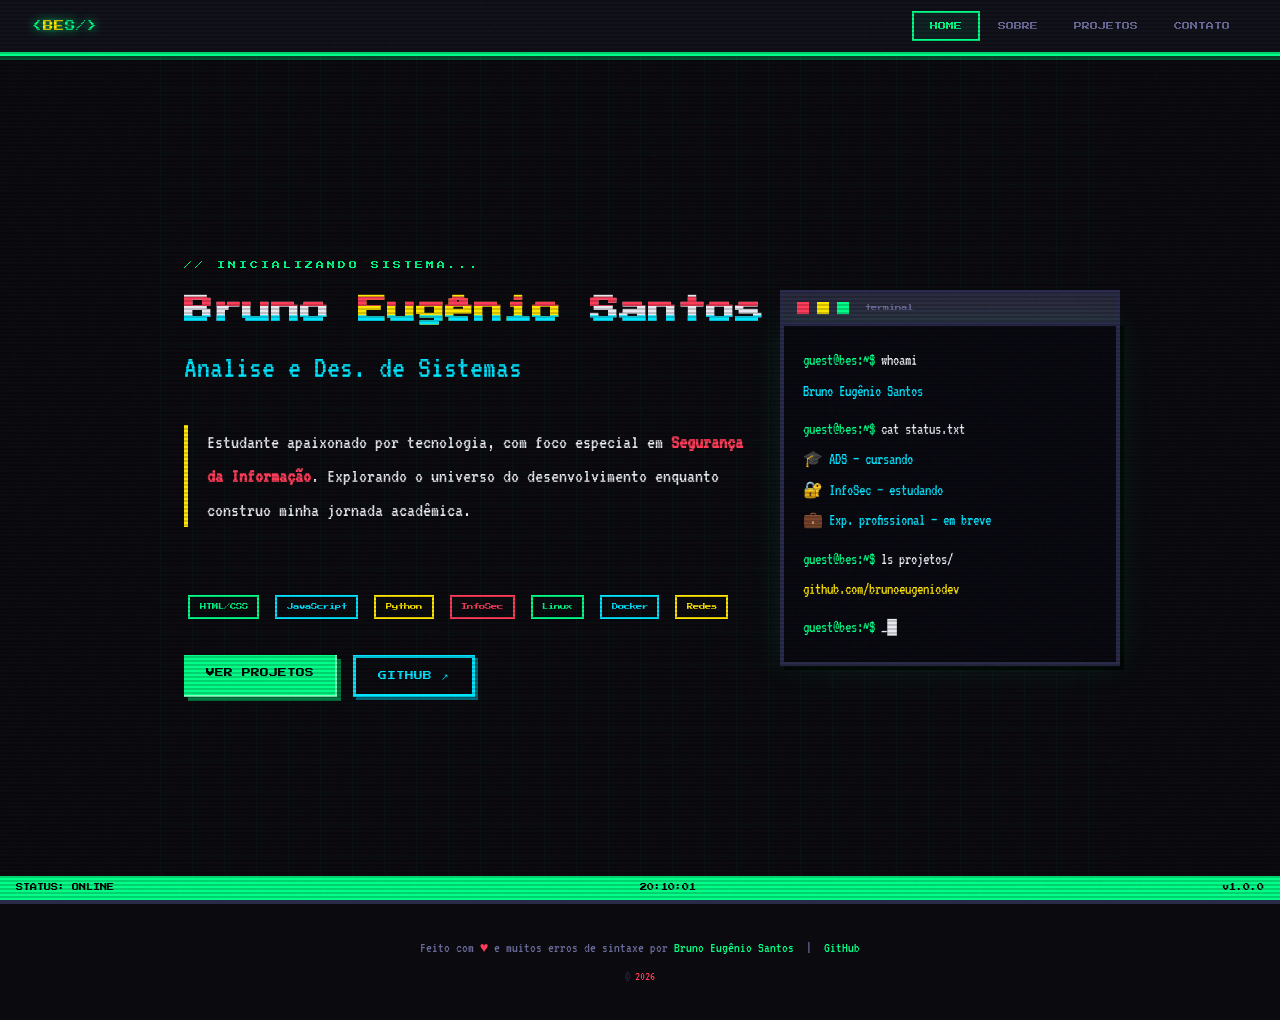
<file: index.html>
<!DOCTYPE html>
<html lang="pt-BR">
<head>
  <meta charset="UTF-8"/>
  <meta name="viewport" content="width=device-width, initial-scale=1.0"/>
  <title>Bruno Eugênio Santos | Dev & InfoSec</title>
  <link rel="stylesheet" href="style.css"/>
  <style>
    /* ── HERO ── */
    .hero {
      min-height: calc(100vh - 56px);
      display: flex;
      flex-direction: column;
      justify-content: center;
      padding: 4rem 1.5rem;
      max-width: 960px;
      margin: 0 auto;
      position: relative;
    }

    .hero-eyebrow {
      font-family: 'Press Start 2P', monospace;
      font-size: 0.5rem;
      color: var(--green);
      letter-spacing: 3px;
      margin-bottom: 1rem;
    }

    .hero-name {
      font-family: 'Press Start 2P', monospace;
      font-size: clamp(1rem, 4vw, 1.8rem);
      color: var(--white);
      line-height: 1.6;
      margin-bottom: 0.5rem;
    }

    .hero-name .highlight { color: var(--yellow); }

    .hero-role {
      font-family: 'VT323', monospace;
      font-size: 2rem;
      color: var(--cyan);
      margin-bottom: 2rem;
    }

    .hero-desc {
      font-size: 1.25rem;
      color: var(--white);
      max-width: 560px;
      line-height: 1.7;
      margin-bottom: 2.5rem;
      border-left: 4px solid var(--yellow);
      padding-left: 1.2rem;
    }

    .hero-btns { display: flex; gap: 1rem; flex-wrap: wrap; }

    /* terminal window */
    .terminal {
      position: absolute;
      right: 0;
      top: 50%;
      transform: translateY(-50%);
      width: 340px;
      display: none;
    }

    @media(min-width: 820px){ .terminal { display: block; } }

    .terminal-bar {
      background: #2a2a3e;
      border: 4px solid var(--border);
      border-bottom: none;
      padding: 0.5rem 0.8rem;
      display: flex;
      gap: 0.5rem;
      align-items: center;
    }

    .t-dot {
      width: 12px; height: 12px;
      border: 2px solid;
      display: inline-block;
    }
    .t-dot.r { border-color: var(--red);    background: var(--red); }
    .t-dot.y { border-color: var(--yellow); background: var(--yellow); }
    .t-dot.g { border-color: var(--green);  background: var(--green); }

    .terminal-body {
      background: #080810;
      border: 4px solid var(--border);
      padding: 1.2rem;
      font-family: 'VT323', monospace;
      font-size: 1rem;
      line-height: 1.9;
      box-shadow: 0 0 30px rgba(0,255,136,0.1), 4px 4px 0 #000;
    }

    .t-prompt { color: var(--green); }
    .t-cmd    { color: var(--white); }
    .t-out    { color: var(--cyan);  }
    .t-warn   { color: var(--yellow);}
    .t-err    { color: var(--red);   }

    /* status bar bottom */
    .status-bar {
      position: fixed;
      bottom: 0; left: 0; right: 0;
      background: var(--green);
      color: #000;
      font-family: 'Press Start 2P', monospace;
      font-size: 0.45rem;
      padding: 0.4rem 1rem;
      display: flex;
      justify-content: space-between;
      z-index: 200;
    }

    /* pixel deco grid bg */
    .hero-bg-grid {
      position: absolute;
      inset: 0;
      background-image:
        linear-gradient(rgba(0,255,136,0.03) 1px, transparent 1px),
        linear-gradient(90deg, rgba(0,255,136,0.03) 1px, transparent 1px);
      background-size: 32px 32px;
      pointer-events: none;
      z-index: -1;
    }

    /* skills quick strip */
    .skills-strip {
      display: flex;
      gap: 0.5rem;
      flex-wrap: wrap;
      margin-top: 1.5rem;
    }

    /* animated counter */
    #clock {
      font-family: 'Press Start 2P', monospace;
      font-size: 0.45rem;
    }
  </style>
</head>
<body>

<nav>
  <a href="index.html" class="nav-logo">&lt;<span>BE</span>S/&gt;</a>
  <ul class="nav-links">
    <li><a href="index.html"    class="active">HOME</a></li>
    <li><a href="sobre.html"            >SOBRE</a></li>
    <li><a href="projetos.html"         >PROJETOS</a></li>
    <li><a href="contato.html"          >CONTATO</a></li>
  </ul>
</nav>

<main>
  <section class="hero">
    <div class="hero-bg-grid"></div>

    <p class="hero-eyebrow">// INICIALIZANDO SISTEMA...</p>

    <h1 class="hero-name glitch" data-text="Bruno Eugênio Santos">
      Bruno <span class="highlight">Eugênio</span> Santos
    </h1>

    <p class="hero-role typewriter">Analise e Des. de Sistemas</p>

    <p class="hero-desc">
      Estudante apaixonado por tecnologia, com foco especial em
      <strong style="color:var(--red)">Segurança da Informação</strong>.
      Explorando o universo do desenvolvimento enquanto construo minha jornada acadêmica.
    </p>

    <div class="skills-strip">
      <span class="tag tag-green">HTML/CSS</span>
      <span class="tag tag-cyan">JavaScript</span>
      <span class="tag tag-yellow">Python</span>
      <span class="tag tag-red">InfoSec</span>
      <span class="tag tag-green">Linux</span>
      <span class="tag tag-cyan">Docker</span>
      <span class="tag tag-yellow">Redes</span>
    </div>

    <div class="hero-btns" style="margin-top:2rem;">
      <a href="projetos.html" class="btn btn-green">VER PROJETOS</a>
      <a href="https://github.com/brunoeugeniodev" target="_blank" rel="noopener" class="btn btn-outline">GITHUB ↗</a>
    </div>

    <!-- Terminal decorativo -->
    <div class="terminal">
      <div class="terminal-bar">
        <span class="t-dot r"></span>
        <span class="t-dot y"></span>
        <span class="t-dot g"></span>
        <span style="font-family:'Press Start 2P',monospace;font-size:0.4rem;color:var(--muted);margin-left:0.5rem;">terminal</span>
      </div>
      <div class="terminal-body">
        <div><span class="t-prompt">guest@bes:~$</span> <span class="t-cmd">whoami</span></div>
        <div class="t-out">Bruno Eugênio Santos</div>
        <div style="margin-top:0.5rem"><span class="t-prompt">guest@bes:~$</span> <span class="t-cmd">cat status.txt</span></div>
        <div class="t-out">🎓 ADS — cursando</div>
        <div class="t-out">🔐 InfoSec — estudando</div>
        <div class="t-out">💼 Exp. profissional — em breve</div>
        <div style="margin-top:0.5rem"><span class="t-prompt">guest@bes:~$</span> <span class="t-cmd">ls projetos/</span></div>
        <div class="t-warn">github.com/brunoeugeniodev</div>
        <div style="margin-top:0.5rem"><span class="t-prompt">guest@bes:~$</span> <span class="t-cmd">_<span class="blink">█</span></span></div>
      </div>
    </div>

  </section>
</main>

<footer>
  <p>Feito com <span>♥</span> e muitos erros de sintaxe por
    <a href="index.html">Bruno Eugênio Santos</a> &nbsp;|&nbsp;
    <a href="https://github.com/brunoeugeniodev" target="_blank">GitHub</a>
  </p>
  <p style="margin-top:0.5rem; font-size:0.8rem; color:var(--border)">
    &copy; <span id="year"></span>
  </p>
</footer>

<div class="status-bar">
  <span>STATUS: ONLINE</span>
  <span id="clock">--:--:--</span>
  <span>v1.0.0</span>
</div>

<script>
  document.getElementById('year').textContent = new Date().getFullYear();
  function tick() {
    const now = new Date();
    document.getElementById('clock').textContent =
      String(now.getHours()).padStart(2,'0') + ':' +
      String(now.getMinutes()).padStart(2,'0') + ':' +
      String(now.getSeconds()).padStart(2,'0');
  }
  tick(); setInterval(tick, 1000);
</script>
</body>
</html>
</file>
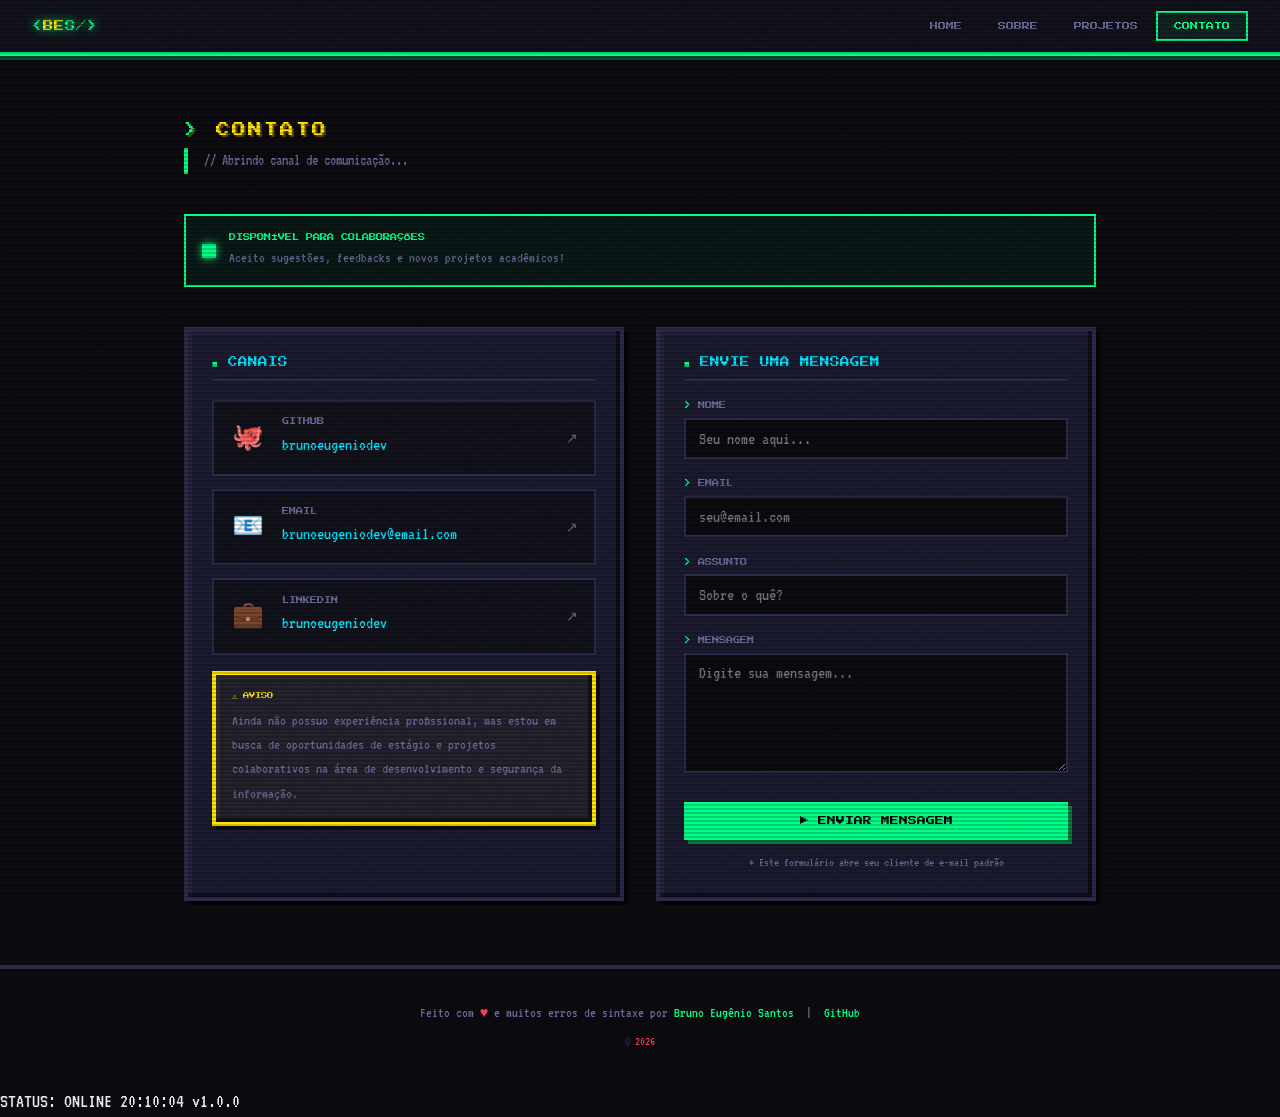
<file: contato.html>
<!DOCTYPE html>
<html lang="pt-BR">
<head>
  <meta charset="UTF-8"/>
  <meta name="viewport" content="width=device-width, initial-scale=1.0"/>
  <title>Contato | Bruno Eugênio Santos</title>
  <link rel="stylesheet" href="style.css"/>
  <style>
    .contact-grid {
      display: grid;
      grid-template-columns: 1fr 1fr;
      gap: 2rem;
      margin-top: 2.5rem;
    }
    @media(max-width:680px){ .contact-grid { grid-template-columns: 1fr; } }

    .card-title {
      font-family: 'Press Start 2P', monospace;
      font-size: 0.6rem;
      color: var(--cyan);
      margin-bottom: 1.2rem;
      padding-bottom: 0.5rem;
      border-bottom: 2px solid var(--border);
    }
    .card-title::before { content: '■ '; color: var(--green); }

    /* contact links */
    .contact-link {
      display: flex;
      align-items: center;
      gap: 1rem;
      padding: 0.9rem 1rem;
      background: var(--bg2);
      border: 2px solid var(--border);
      text-decoration: none;
      color: var(--white);
      margin-bottom: 0.8rem;
      transition: border-color 0.1s, transform 0.1s;
    }
    .contact-link:hover {
      border-color: var(--green);
      transform: translate(-2px,-2px);
      box-shadow: 4px 4px 0 rgba(0,0,0,0.5);
    }
    .contact-link .icon {
      font-size: 1.6rem;
      width: 36px;
      text-align: center;
    }
    .contact-link .info {}
    .contact-link .lbl {
      font-family: 'Press Start 2P', monospace;
      font-size: 0.45rem;
      color: var(--muted);
      display: block;
    }
    .contact-link .val {
      font-size: 1.1rem;
      color: var(--cyan);
    }

    /* form */
    .form-group { margin-bottom: 1.2rem; }
    .form-label {
      display: block;
      font-family: 'Press Start 2P', monospace;
      font-size: 0.45rem;
      color: var(--muted);
      margin-bottom: 0.4rem;
    }
    .form-label::before { content: '> '; color: var(--green); }

    input[type="text"], input[type="email"], textarea {
      width: 100%;
      background: var(--bg);
      border: 2px solid var(--border);
      color: var(--white);
      font-family: 'VT323', monospace;
      font-size: 1.1rem;
      padding: 0.6rem 0.8rem;
      outline: none;
      transition: border-color 0.1s;
      resize: vertical;
    }
    input:focus, textarea:focus {
      border-color: var(--green);
      box-shadow: 0 0 8px rgba(0,255,136,0.2);
    }
    textarea { min-height: 120px; }

    .form-submit {
      width: 100%;
      font-family: 'Press Start 2P', monospace;
      font-size: 0.55rem;
      padding: 0.9rem;
      background: var(--green);
      color: #000;
      border: none;
      cursor: pointer;
      box-shadow: 4px 4px 0 #007a40;
      transition: all 0.1s;
    }
    .form-submit:hover  { background: #33ffaa; transform: translate(-1px,-1px); box-shadow: 5px 5px 0 #007a40; }
    .form-submit:active { transform: translate(2px,2px); box-shadow: 2px 2px 0 #007a40; }

    #form-msg {
      margin-top: 0.8rem;
      padding: 0.6rem;
      font-family: 'Press Start 2P', monospace;
      font-size: 0.45rem;
      display: none;
    }
    #form-msg.ok  { border: 2px solid var(--green); color: var(--green); display:block; }
    #form-msg.err { border: 2px solid var(--red);   color: var(--red);   display:block; }

    /* availability badge */
    .availability {
      display: flex;
      align-items: center;
      gap: 0.8rem;
      padding: 1rem;
      background: rgba(0,255,136,0.06);
      border: 2px solid var(--green);
      margin-bottom: 1.5rem;
    }
    .avail-dot {
      width: 14px; height: 14px;
      background: var(--green);
      box-shadow: 0 0 8px var(--green);
      animation: pulse 1.5s ease infinite;
      flex-shrink: 0;
    }
    @keyframes pulse {
      0%,100% { opacity:1; box-shadow: 0 0 8px var(--green); }
      50%      { opacity:0.5; box-shadow: 0 0 16px var(--green); }
    }
    .avail-text {
      font-family: 'Press Start 2P', monospace;
      font-size: 0.45rem;
      color: var(--green);
    }
    .avail-sub { font-size: 0.9rem; color: var(--muted); margin-top: 0.2rem; }
  </style>
</head>
<body>

<nav>
  <a href="index.html" class="nav-logo">&lt;<span>BE</span>S/&gt;</a>
  <ul class="nav-links">
    <li><a href="index.html"   >HOME</a></li>
    <li><a href="sobre.html"   >SOBRE</a></li>
    <li><a href="projetos.html">PROJETOS</a></li>
    <li><a href="contato.html" class="active">CONTATO</a></li>
  </ul>
</nav>

<main>
  <section class="section">
    <p class="section-title">CONTATO</p>
    <p class="section-sub">// Abrindo canal de comunicação...</p>

    <div class="availability">
      <div class="avail-dot"></div>
      <div>
        <p class="avail-text">DISPONÍVEL PARA COLABORAÇÕES</p>
        <p class="avail-sub">Aceito sugestões, feedbacks e novos projetos acadêmicos!</p>
      </div>
    </div>

    <div class="contact-grid">

      <!-- Links de contato -->
      <div class="pixel-box" style="padding:1.5rem">
        <p class="card-title">CANAIS</p>

        <a href="https://github.com/brunoeugeniodev" target="_blank" rel="noopener" class="contact-link">
          <span class="icon">🐙</span>
          <div class="info">
            <span class="lbl">GITHUB</span>
            <span class="val">brunoeugeniodev</span>
          </div>
          <span style="margin-left:auto;color:var(--muted);font-size:0.9rem">↗</span>
        </a>

        <a href="mailto:brunoeugeniodev@email.com" class="contact-link">
          <span class="icon">📧</span>
          <div class="info">
            <span class="lbl">EMAIL</span>
            <span class="val">brunoeugeniodev@email.com</span>
          </div>
          <span style="margin-left:auto;color:var(--muted);font-size:0.9rem">↗</span>
        </a>

        <a href="https://linkedin.com/in/brunoeugeniodev" target="_blank" rel="noopener" class="contact-link">
          <span class="icon">💼</span>
          <div class="info">
            <span class="lbl">LINKEDIN</span>
            <span class="val">brunoeugeniodev</span>
          </div>
          <span style="margin-left:auto;color:var(--muted);font-size:0.9rem">↗</span>
        </a>

        <div class="pixel-box" style="padding:1rem;margin-top:1rem;background:rgba(255,230,0,0.04);border-color:var(--yellow)">
          <p style="font-family:'Press Start 2P',monospace;font-size:0.4rem;color:var(--yellow);margin-bottom:0.5rem">⚠ AVISO</p>
          <p style="font-size:0.95rem;color:var(--muted)">
            Ainda não possuo experiência profissional, mas estou em busca de
            oportunidades de estágio e projetos colaborativos na área de
            desenvolvimento e segurança da informação.
          </p>
        </div>
      </div>

      <!-- Formulário -->
      <div class="pixel-box" style="padding:1.5rem">
        <p class="card-title">ENVIE UMA MENSAGEM</p>

        <div class="form-group">
          <label class="form-label" for="name">NOME</label>
          <input type="text" id="name" placeholder="Seu nome aqui..."/>
        </div>

        <div class="form-group">
          <label class="form-label" for="email">EMAIL</label>
          <input type="email" id="email" placeholder="seu@email.com"/>
        </div>

        <div class="form-group">
          <label class="form-label" for="subject">ASSUNTO</label>
          <input type="text" id="subject" placeholder="Sobre o quê?"/>
        </div>

        <div class="form-group">
          <label class="form-label" for="message">MENSAGEM</label>
          <textarea id="message" placeholder="Digite sua mensagem..."></textarea>
        </div>

        <button class="form-submit" id="submit-btn" onclick="handleSubmit()">
          ▶ ENVIAR MENSAGEM
        </button>
        <div id="form-msg"></div>

        <p style="font-size:0.8rem;color:var(--muted);margin-top:0.8rem;text-align:center">
          * Este formulário abre seu cliente de e-mail padrão
        </p>
      </div>

    </div>
  </section>
</main>

<footer>
  <p>Feito com <span>♥</span> e muitos erros de sintaxe por
    <a href="index.html">Bruno Eugênio Santos</a> &nbsp;|&nbsp;
    <a href="https://github.com/brunoeugeniodev" target="_blank">GitHub</a>
  </p>
  <p style="margin-top:0.5rem;font-size:0.8rem;color:var(--border)">&copy; <span id="year"></span></p>
</footer>

<div class="status-bar">
  <span>STATUS: ONLINE</span>
  <span id="clock">--:--:--</span>
  <span>v1.0.0</span>
</div>

<script>
function handleSubmit() {
  const name    = document.getElementById('name').value.trim();
  const email   = document.getElementById('email').value.trim();
  const subject = document.getElementById('subject').value.trim();
  const message = document.getElementById('message').value.trim();
  const msg     = document.getElementById('form-msg');

  if (!name || !email || !message) {
    msg.className = 'err';
    msg.textContent = '⚠ PREENCHA OS CAMPOS OBRIGATÓRIOS!';
    return;
  }

  const mailto = `mailto:brunoeugeniodev@email.com?subject=${encodeURIComponent(subject || 'Contato pelo portfólio')}&body=${encodeURIComponent(`De: ${name} (${email})\n\n${message}`)}`;
  window.location.href = mailto;

  msg.className = 'ok';
  msg.textContent = '✓ ABRINDO SEU CLIENTE DE EMAIL...';
}

document.getElementById('year').textContent = new Date().getFullYear();
function tick() {
  const n = new Date();
  document.getElementById('clock').textContent =
    String(n.getHours()).padStart(2,'0')+':'+String(n.getMinutes()).padStart(2,'0')+':'+String(n.getSeconds()).padStart(2,'0');
}
tick(); setInterval(tick,1000);
</script>
</body>
</html>
</file>
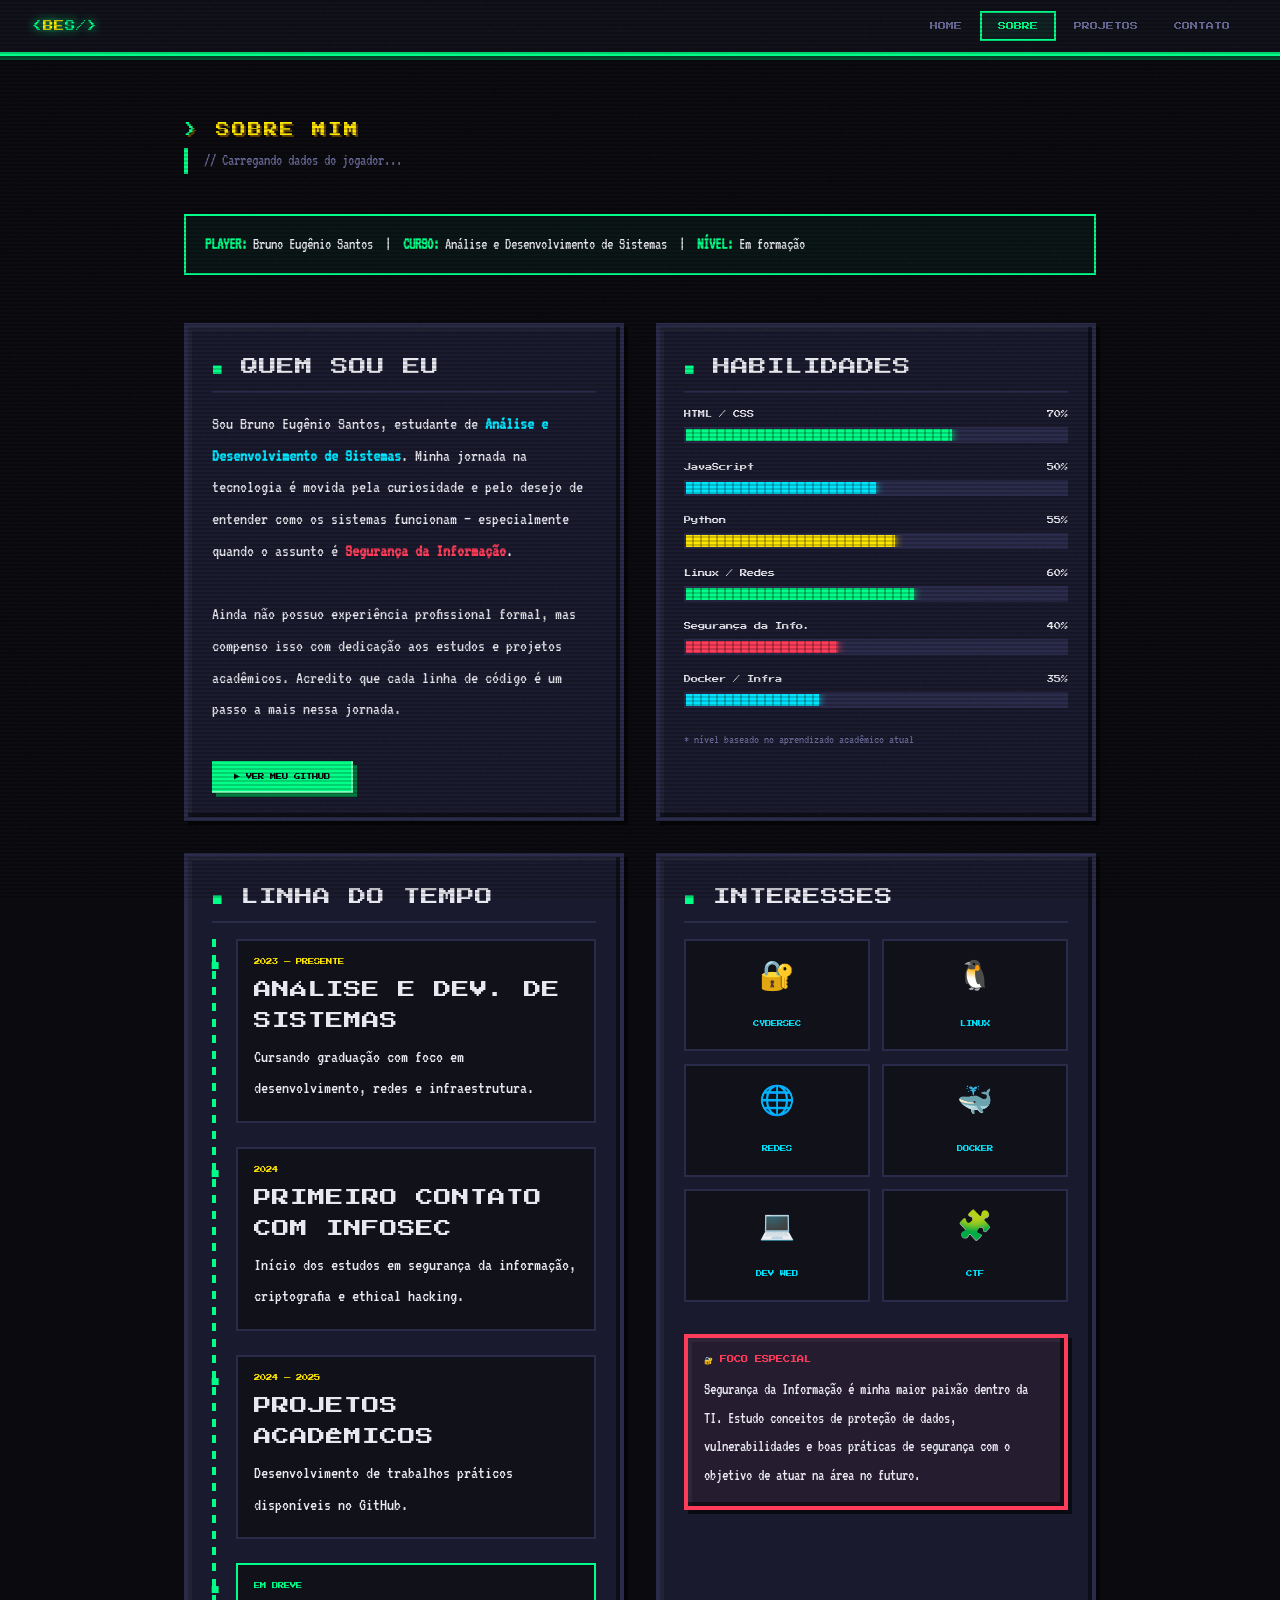
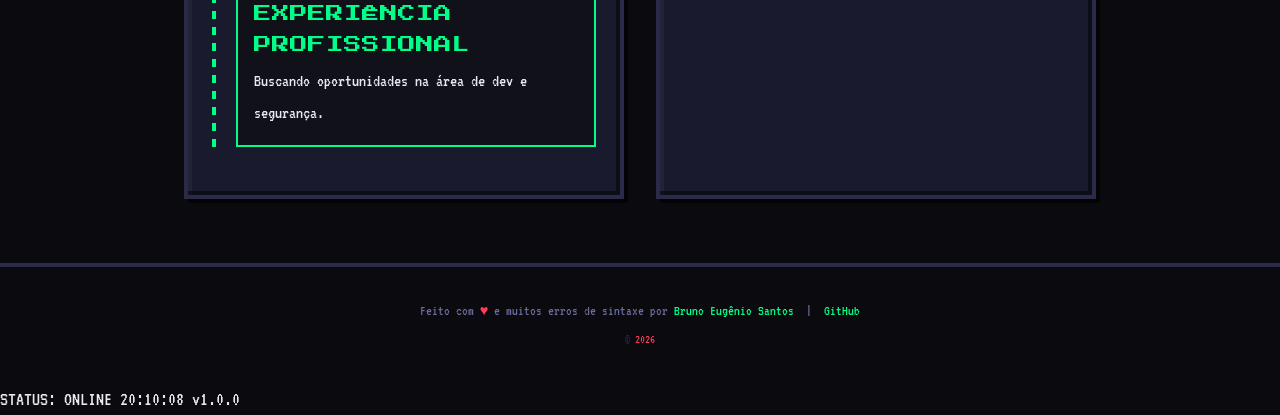
<file: sobre.html>
<!DOCTYPE html>
<html lang="pt-BR">
<head>
  <meta charset="UTF-8"/>
  <meta name="viewport" content="width=device-width, initial-scale=1.0"/>
  <title>Sobre | Bruno Eugênio Santos</title>
  <link rel="stylesheet" href="style.css"/>
  <style>
    .about-grid {
      display: grid;
      grid-template-columns: 1fr 1fr;
      gap: 2rem;
      margin-top: 3rem;
    }
    @media(max-width:680px){ .about-grid { grid-template-columns: 1fr; } }

    .card {
      padding: 1.5rem;
    }

    .card-title {
      font-family: 'Press Start 2P', monospace;
      font-size: 0.6rem;
      color: var(--cyan);
      margin-bottom: 1rem;
      padding-bottom: 0.5rem;
      border-bottom: 2px solid var(--border);
    }
    .card-title::before { content: '■ '; color: var(--green); }

    .card p { font-size: 1.1rem; color: var(--white); line-height: 1.8; }

    /* skill bars */
    .skill-item {
      margin-bottom: 1.2rem;
    }
    .skill-label {
      display: flex;
      justify-content: space-between;
      font-family: 'Press Start 2P', monospace;
      font-size: 0.45rem;
      color: var(--white);
      margin-bottom: 0.4rem;
    }
    .skill-bar {
      height: 16px;
      background: var(--border);
      border: 2px solid var(--border);
      position: relative;
      overflow: hidden;
    }
    .skill-fill {
      height: 100%;
      position: relative;
      transition: width 1.2s ease;
    }
    /* pixel steps on bar */
    .skill-fill::after {
      content: '';
      position: absolute;
      inset: 0;
      background: repeating-linear-gradient(
        90deg,
        transparent,
        transparent 6px,
        rgba(0,0,0,0.25) 6px,
        rgba(0,0,0,0.25) 8px
      );
    }
    .fill-green  { background: var(--green);  box-shadow: 0 0 8px var(--green); }
    .fill-cyan   { background: var(--cyan);   box-shadow: 0 0 8px var(--cyan);  }
    .fill-yellow { background: var(--yellow); box-shadow: 0 0 8px var(--yellow);}
    .fill-red    { background: var(--red);    box-shadow: 0 0 8px var(--red);   }

    /* timeline */
    .timeline { position: relative; padding-left: 1.5rem; }
    .timeline::before {
      content: '';
      position: absolute;
      left: 0; top: 0; bottom: 0;
      width: 4px;
      background: repeating-linear-gradient(
        to bottom,
        var(--green) 0, var(--green) 8px,
        transparent 8px, transparent 16px
      );
    }
    .tl-item {
      position: relative;
      margin-bottom: 1.5rem;
      padding: 1rem;
      background: var(--bg2);
      border: 2px solid var(--border);
    }
    .tl-item::before {
      content: '■';
      position: absolute;
      left: -1.7rem;
      color: var(--green);
      font-size: 0.9rem;
      top: 0.8rem;
    }
    .tl-date {
      font-family: 'Press Start 2P', monospace;
      font-size: 0.4rem;
      color: var(--yellow);
      display: block;
      margin-bottom: 0.4rem;
    }
    .tl-title {
      font-family: 'Press Start 2P', monospace;
      font-size: 0.5rem;
      color: var(--white);
      margin-bottom: 0.3rem;
    }
    .tl-desc { font-size: 1rem; color: var(--muted); }

    /* interests */
    .interests-grid {
      display: grid;
      grid-template-columns: 1fr 1fr;
      gap: 0.8rem;
      margin-top: 0.5rem;
    }
    .interest-item {
      background: var(--bg2);
      border: 2px solid var(--border);
      padding: 0.8rem;
      text-align: center;
      transition: border-color 0.1s;
    }
    .interest-item:hover { border-color: var(--green); }
    .interest-icon { font-size: 1.8rem; display: block; margin-bottom: 0.3rem; }
    .interest-label {
      font-family: 'Press Start 2P', monospace;
      font-size: 0.4rem;
      color: var(--cyan);
    }

    /* status box */
    .status-box {
      background: rgba(0,255,136,0.05);
      border: 2px solid var(--green);
      padding: 1rem 1.2rem;
      margin-bottom: 2rem;
      font-size: 1rem;
      color: var(--white);
    }
    .status-box strong { color: var(--green); }
  </style>
</head>
<body>

<nav>
  <a href="index.html" class="nav-logo">&lt;<span>BE</span>S/&gt;</a>
  <ul class="nav-links">
    <li><a href="index.html"   >HOME</a></li>
    <li><a href="sobre.html"    class="active">SOBRE</a></li>
    <li><a href="projetos.html" >PROJETOS</a></li>
    <li><a href="contato.html"  >CONTATO</a></li>
  </ul>
</nav>

<main>
  <section class="section">

    <p class="section-title">SOBRE MIM</p>
    <p class="section-sub">// Carregando dados do jogador...</p>

    <div class="status-box">
      <strong>PLAYER:</strong> Bruno Eugênio Santos &nbsp;|&nbsp;
      <strong>CURSO:</strong> Análise e Desenvolvimento de Sistemas &nbsp;|&nbsp;
      <strong>NÍVEL:</strong> Em formação
    </div>

    <div class="about-grid">

      <!-- BIO -->
      <div class="pixel-box card">
        <p class="card-title">QUEM SOU EU</p>
        <p>
          Sou Bruno Eugênio Santos, estudante de
          <strong style="color:var(--cyan)">Análise e Desenvolvimento de Sistemas</strong>.
          Minha jornada na tecnologia é movida pela curiosidade e pelo desejo de entender como
          os sistemas funcionam — especialmente quando o assunto é <strong style="color:var(--red)">Segurança da Informação</strong>.
        </p>
        <br>
        <p>
          Ainda não possuo experiência profissional formal, mas compenso isso com dedicação
          aos estudos e projetos acadêmicos. Acredito que cada linha de código é um passo
          a mais nessa jornada.
        </p>
        <br>
        <div>
          <a href="https://github.com/brunoeugeniodev" target="_blank" rel="noopener" class="btn btn-green" style="font-size:0.4rem">
            ▶ VER MEU GITHUB
          </a>
        </div>
      </div>

      <!-- SKILLS -->
      <div class="pixel-box card">
        <p class="card-title">HABILIDADES</p>

        <div class="skill-item">
          <div class="skill-label"><span>HTML / CSS</span><span>70%</span></div>
          <div class="skill-bar"><div class="skill-fill fill-green" style="width:70%"></div></div>
        </div>
        <div class="skill-item">
          <div class="skill-label"><span>JavaScript</span><span>50%</span></div>
          <div class="skill-bar"><div class="skill-fill fill-cyan" style="width:50%"></div></div>
        </div>
        <div class="skill-item">
          <div class="skill-label"><span>Python</span><span>55%</span></div>
          <div class="skill-bar"><div class="skill-fill fill-yellow" style="width:55%"></div></div>
        </div>
        <div class="skill-item">
          <div class="skill-label"><span>Linux / Redes</span><span>60%</span></div>
          <div class="skill-bar"><div class="skill-fill fill-green" style="width:60%"></div></div>
        </div>
        <div class="skill-item">
          <div class="skill-label"><span>Segurança da Info.</span><span>40%</span></div>
          <div class="skill-bar"><div class="skill-fill fill-red" style="width:40%"></div></div>
        </div>
        <div class="skill-item">
          <div class="skill-label"><span>Docker / Infra</span><span>35%</span></div>
          <div class="skill-bar"><div class="skill-fill fill-cyan" style="width:35%"></div></div>
        </div>
        <p style="font-size:0.8rem;color:var(--muted);margin-top:0.5rem">* nível baseado no aprendizado acadêmico atual</p>
      </div>

      <!-- TIMELINE -->
      <div class="pixel-box card">
        <p class="card-title">LINHA DO TEMPO</p>
        <div class="timeline">
          <div class="tl-item">
            <span class="tl-date">2023 — PRESENTE</span>
            <p class="tl-title">ANÁLISE E DEV. DE SISTEMAS</p>
            <p class="tl-desc">Cursando graduação com foco em desenvolvimento, redes e infraestrutura.</p>
          </div>
          <div class="tl-item">
            <span class="tl-date">2024</span>
            <p class="tl-title">PRIMEIRO CONTATO COM INFOSEC</p>
            <p class="tl-desc">Início dos estudos em segurança da informação, criptografia e ethical hacking.</p>
          </div>
          <div class="tl-item">
            <span class="tl-date">2024 — 2025</span>
            <p class="tl-title">PROJETOS ACADÊMICOS</p>
            <p class="tl-desc">Desenvolvimento de trabalhos práticos disponíveis no GitHub.</p>
          </div>
          <div class="tl-item" style="border-color:var(--green)">
            <span class="tl-date" style="color:var(--green)">EM BREVE</span>
            <p class="tl-title" style="color:var(--green)">EXPERIÊNCIA PROFISSIONAL</p>
            <p class="tl-desc">Buscando oportunidades na área de dev e segurança.</p>
          </div>
        </div>
      </div>

      <!-- INTERESSES -->
      <div class="pixel-box card">
        <p class="card-title">INTERESSES</p>
        <div class="interests-grid">
          <div class="interest-item">
            <span class="interest-icon">🔐</span>
            <span class="interest-label">CYBERSEC</span>
          </div>
          <div class="interest-item">
            <span class="interest-icon">🐧</span>
            <span class="interest-label">LINUX</span>
          </div>
          <div class="interest-item">
            <span class="interest-icon">🌐</span>
            <span class="interest-label">REDES</span>
          </div>
          <div class="interest-item">
            <span class="interest-icon">🐳</span>
            <span class="interest-label">DOCKER</span>
          </div>
          <div class="interest-item">
            <span class="interest-icon">💻</span>
            <span class="interest-label">DEV WEB</span>
          </div>
          <div class="interest-item">
            <span class="interest-icon">🧩</span>
            <span class="interest-label">CTF</span>
          </div>
        </div>
        <br>
        <div class="pixel-box" style="padding:1rem; background:rgba(255,60,90,0.05); border-color:var(--red)">
          <p style="font-family:'Press Start 2P',monospace;font-size:0.45rem;color:var(--red);margin-bottom:0.5rem">🔐 FOCO ESPECIAL</p>
          <p style="font-size:1rem;color:var(--white)">
            Segurança da Informação é minha maior paixão dentro da TI.
            Estudo conceitos de proteção de dados, vulnerabilidades e boas práticas de segurança
            com o objetivo de atuar na área no futuro.
          </p>
        </div>
      </div>

    </div>
  </section>
</main>

<footer>
  <p>Feito com <span>♥</span> e muitos erros de sintaxe por
    <a href="index.html">Bruno Eugênio Santos</a> &nbsp;|&nbsp;
    <a href="https://github.com/brunoeugeniodev" target="_blank">GitHub</a>
  </p>
  <p style="margin-top:0.5rem;font-size:0.8rem;color:var(--border)">&copy; <span id="year"></span></p>
</footer>

<div class="status-bar">
  <span>STATUS: ONLINE</span>
  <span id="clock">--:--:--</span>
  <span>v1.0.0</span>
</div>

<script>
  document.getElementById('year').textContent = new Date().getFullYear();
  function tick() {
    const n = new Date();
    document.getElementById('clock').textContent =
      String(n.getHours()).padStart(2,'0')+':'+String(n.getMinutes()).padStart(2,'0')+':'+String(n.getSeconds()).padStart(2,'0');
  }
  tick(); setInterval(tick,1000);
</script>
</body>
</html>
</file>
<file: style.css>
@import url('https://fonts.googleapis.com/css2?family=Press+Start+2P&family=VT323:wght@400&display=swap');

:root {
  --bg:        #0a0a0f;
  --bg2:       #11111a;
  --panel:     #1a1a2e;
  --border:    #2a2a4a;
  --green:     #00ff88;
  --cyan:      #00e5ff;
  --yellow:    #ffe600;
  --red:       #ff3c5a;
  --white:     #e8e8f0;
  --muted:     #6a6a9a;
  --pixel:     2px;
}

*, *::before, *::after { box-sizing: border-box; margin: 0; padding: 0; }

html { scroll-behavior: smooth; }

body {
  background: var(--bg);
  color: var(--white);
  font-family: 'VT323', monospace;
  font-size: 20px;
  line-height: 1.6;
  min-height: 100vh;
  image-rendering: pixelated;
  cursor: url("data:image/svg+xml,%3Csvg xmlns='http://www.w3.org/2000/svg' width='16' height='16'%3E%3Crect x='0' y='0' width='8' height='8' fill='%2300ff88'/%3E%3Crect x='8' y='8' width='8' height='8' fill='%2300ff88'/%3E%3C/svg%3E") 4 4, auto;
}

/* ── SCANLINES overlay ── */
body::before {
  content: '';
  position: fixed;
  inset: 0;
  background: repeating-linear-gradient(
    0deg,
    transparent,
    transparent 2px,
    rgba(0,0,0,0.18) 2px,
    rgba(0,0,0,0.18) 4px
  );
  pointer-events: none;
  z-index: 9999;
}

/* ── PIXEL NOISE grain ── */
body::after {
  content: '';
  position: fixed;
  inset: 0;
  background-image: url("data:image/svg+xml,%3Csvg viewBox='0 0 200 200' xmlns='http://www.w3.org/2000/svg'%3E%3Cfilter id='n'%3E%3CfeTurbulence type='fractalNoise' baseFrequency='0.9' numOctaves='4' stitchTiles='stitch'/%3E%3C/filter%3E%3Crect width='100%25' height='100%25' filter='url(%23n)' opacity='0.04'/%3E%3C/svg%3E");
  pointer-events: none;
  z-index: 9998;
  opacity: 0.5;
}

/* ── NAVBAR ── */
nav {
  position: sticky;
  top: 0;
  z-index: 100;
  background: var(--bg2);
  border-bottom: 4px solid var(--green);
  padding: 0 2rem;
  display: flex;
  align-items: center;
  justify-content: space-between;
  height: 56px;
  box-shadow: 0 4px 0 #00ff8844;
}

.nav-logo {
  font-family: 'Press Start 2P', monospace;
  font-size: 0.65rem;
  color: var(--green);
  text-decoration: none;
  letter-spacing: 1px;
  text-shadow: 0 0 10px var(--green);
}

.nav-logo span { color: var(--yellow); }

.nav-links {
  display: flex;
  gap: 0;
  list-style: none;
}

.nav-links a {
  display: block;
  padding: 0.4rem 1rem;
  font-family: 'Press Start 2P', monospace;
  font-size: 0.5rem;
  color: var(--muted);
  text-decoration: none;
  border: 2px solid transparent;
  transition: color 0.1s, border-color 0.1s, background 0.1s;
  image-rendering: pixelated;
}

.nav-links a:hover,
.nav-links a.active {
  color: var(--green);
  border-color: var(--green);
  background: rgba(0,255,136,0.07);
}

/* ── PIXEL BOX utility ── */
.pixel-box {
  border: 4px solid var(--border);
  background: var(--panel);
  position: relative;
  box-shadow:
    inset -4px -4px 0 rgba(0,0,0,0.5),
    inset 4px 4px 0 rgba(255,255,255,0.04),
    4px 4px 0 rgba(0,0,0,0.6);
}

.pixel-box::before {
  content: '';
  position: absolute;
  inset: -4px;
  border: 4px solid transparent;
  pointer-events: none;
}

/* ── PIXEL BUTTON ── */
.btn {
  display: inline-block;
  font-family: 'Press Start 2P', monospace;
  font-size: 0.55rem;
  padding: 0.7rem 1.4rem;
  text-decoration: none;
  border: none;
  cursor: pointer;
  position: relative;
  image-rendering: pixelated;
  transition: transform 0.05s;
}

.btn-green {
  background: var(--green);
  color: #000;
  box-shadow: 4px 4px 0 #007a40, -2px -2px 0 #80ffbb inset;
}
.btn-green:hover { background: #33ffaa; transform: translate(-1px,-1px); box-shadow: 5px 5px 0 #007a40; }
.btn-green:active { transform: translate(2px,2px); box-shadow: 2px 2px 0 #007a40; }

.btn-outline {
  background: transparent;
  color: var(--cyan);
  border: 3px solid var(--cyan);
  box-shadow: 3px 3px 0 #006677;
}
.btn-outline:hover { background: rgba(0,229,255,0.1); transform: translate(-1px,-1px); }
.btn-outline:active { transform: translate(2px,2px); }

/* ── SECTION generic ── */
.section {
  max-width: 960px;
  margin: 0 auto;
  padding: 4rem 1.5rem;
}

.section-title {
  font-family: 'Press Start 2P', monospace;
  font-size: 0.85rem;
  color: var(--yellow);
  text-transform: uppercase;
  letter-spacing: 2px;
  margin-bottom: 0.4rem;
  text-shadow: 2px 2px 0 #664400;
}

.section-title::before { content: '> '; color: var(--green); }

.section-sub {
  color: var(--muted);
  font-size: 1rem;
  margin-bottom: 2.5rem;
  border-left: 4px solid var(--green);
  padding-left: 1rem;
}

/* ── BADGE / TAG ── */
.tag {
  display: inline-block;
  font-family: 'Press Start 2P', monospace;
  font-size: 0.4rem;
  padding: 0.3rem 0.6rem;
  border: 2px solid;
  margin: 0.25rem;
}
.tag-green  { border-color: var(--green);  color: var(--green); }
.tag-cyan   { border-color: var(--cyan);   color: var(--cyan);  }
.tag-yellow { border-color: var(--yellow); color: var(--yellow);}
.tag-red    { border-color: var(--red);    color: var(--red);   }

/* ── FOOTER ── */
footer {
  border-top: 4px solid var(--border);
  text-align: center;
  padding: 2rem 1rem;
  color: var(--muted);
  font-size: 0.9rem;
}

footer span { color: var(--red); }
footer a { color: var(--green); text-decoration: none; }
footer a:hover { text-decoration: underline; }

/* ── BLINKING cursor ── */
.blink {
  animation: blink 1s step-end infinite;
}
@keyframes blink { 50% { opacity: 0; } }

/* ── TYPEWRITER ── */
.typewriter {
  overflow: hidden;
  white-space: nowrap;
  border-right: 4px solid var(--green);
  animation: typing 2.5s steps(30,end) forwards, blink-caret 0.75s step-end infinite;
}
@keyframes typing       { from { width: 0 } to { width: 100% } }
@keyframes blink-caret  { 50% { border-color: transparent } }

/* ── GLITCH ── */
.glitch {
  position: relative;
  animation: glitch-anim 4s infinite;
}
.glitch::before, .glitch::after {
  content: attr(data-text);
  position: absolute;
  left: 0; top: 0;
  width: 100%;
}
.glitch::before {
  color: var(--red);
  clip-path: polygon(0 20%,100% 20%,100% 40%,0 40%);
  animation: glitch-before 4s infinite;
}
.glitch::after {
  color: var(--cyan);
  clip-path: polygon(0 60%,100% 60%,100% 80%,0 80%);
  animation: glitch-after 4s infinite;
}
@keyframes glitch-anim   { 0%,95%,100%{transform:none} 96%{transform:skewX(-2deg)} 97%{transform:skewX(2deg)} }
@keyframes glitch-before { 0%,95%,100%{transform:none} 96%{transform:translate(-2px,1px)} 97%{transform:translate(2px,-1px)} }
@keyframes glitch-after  { 0%,95%,100%{transform:none} 96%{transform:translate(2px,-1px)} 97%{transform:translate(-2px,1px)} }

/* ── PIXEL ART AVATAR placeholder ── */
.avatar-grid {
  display: grid;
  grid-template-columns: repeat(16,1fr);
  width: 128px;
  height: 128px;
  image-rendering: pixelated;
  border: 4px solid var(--green);
  box-shadow: 0 0 20px rgba(0,255,136,0.3), 4px 4px 0 #007a40;
}
.avatar-grid div { width: 100%; height: 100%; }

/* ── RESPONSIVE ── */
@media(max-width:600px){
  nav { padding: 0 1rem; }
  .nav-logo { font-size: 0.5rem; }
  .nav-links a { font-size: 0.4rem; padding: 0.4rem 0.5rem; }
  .section { padding: 2.5rem 1rem; }
}
</file>
